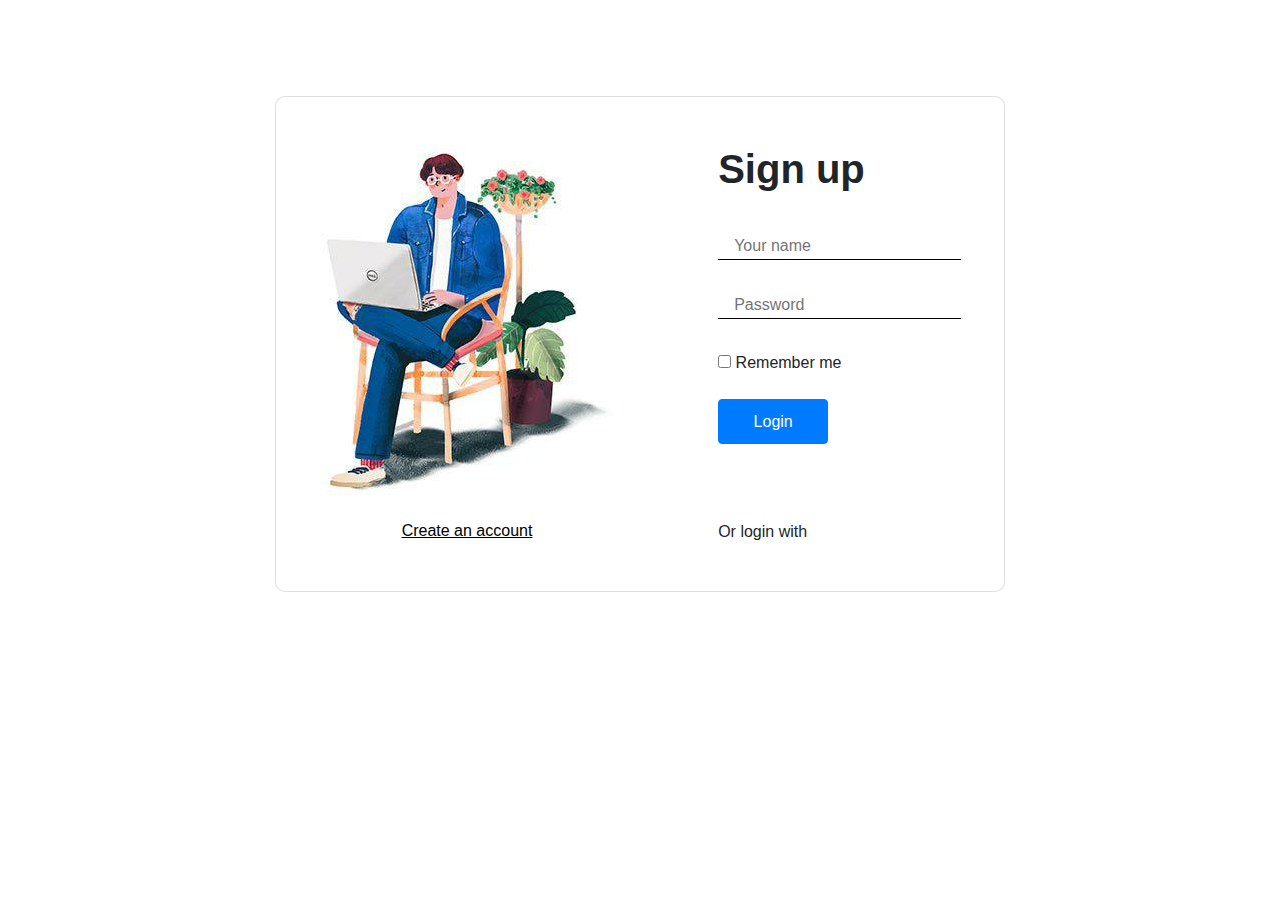
<file: index.html>
<!DOCTYPE html>
<html lang="en">
<head>
    <meta charset="UTF-8">
    <title>Title</title>
    <link rel="stylesheet" href="style/bootstrap.min.css">
    <link rel="stylesheet" href="https://use.fontawesome.com/releases/v5.6.3/css/all.css"
          integrity="sha384-UHRtZLI+pbxtHCWp1t77Bi1L4ZtiqrqD80Kn4Z8NTSRyMA2Fd33n5dQ8lWUE00s/" crossorigin="anonymous">
    <link rel="stylesheet" href="style/style.css">
</head>
<body>
<main>
    <section>
        <div class="container ">
            <div class="row mt-lg-5 mt-2">
                <div class="offset-0 col-12 offset-lg-2  col-lg-8 ">
                    <div class="card mt-lg-5 mt-2">
                        <div class="row">
                            <div class="col-6 text-center pl-5">
                                <img class="justify-content-center mt-5" src="images/sign_in.jpg" alt="sign_in">
                                <p class="mt-4 mb-5"><a href="#"><u>Create an account</u></a></p>
                            </div>
                            <div class="offset-1 col-5">
                                <h1 class="mt-5">Sign up</h1>
                                    <div class="d-flex mt-4 chiziq"><i class="fas fa-user pt-3"></i><input
                                            class="d-block mt-3 pl-3" type="text" id="username"
                                            placeholder="Your name"></div>
                                    <div class="d-flex mt-3 chiziq"><i class="fas fa-lock pt-3"></i><input
                                            class="d-block mt-3 pl-3" type="password" id="password" placeholder="Password"></div>
                                    <input class="mt-5 check mb-1" type="checkbox"> <span>Remember me</span> <br>
                                    <!--                                <input type="submit" value="Send Request">-->
                                    <button onclick="register()" class="btn btn-primary  mt-4">Login</button>
                                <div class="d-flex foot mt-5 pt-4"><span class="pt-1">Or login with</span> <i
                                        class="fab fa-facebook-square fa-2x pl-4"></i><i
                                        class="fab fa-twitter-square fa-2x pl-2"></i><i
                                        class="fab fa-google-plus-square fa-2x pl-2"></i></div>
                            </div>
                        </div>
                    </div>
                </div>
            </div>
        </div>
    </section>
</main>
</body>
<script src="js/main.js"></script>
<script src="js/jquery-3.4.1.min.js"></script>
<script src="js/popper.min.js"></script>
<script src="js/bootstrap.min.js"></script>
</html>
</file>
<file: style/style.css>
body main section .container .row .col-lg-8 .card {
  border-radius: 10px; }
  body main section .container .row .col-lg-8 .card .row .col-5 .cabin, body main section .container .row .col-lg-8 .card .row .col-6 .cabin {
    text-decoration: none;
    color: white; }
  body main section .container .row .col-lg-8 .card .row .col-5 .fa-facebook-square, body main section .container .row .col-lg-8 .card .row .col-6 .fa-facebook-square {
    color: #005cbf !important; }
  body main section .container .row .col-lg-8 .card .row .col-5 .fa-twitter-square, body main section .container .row .col-lg-8 .card .row .col-6 .fa-twitter-square {
    color: #007bff; }
  body main section .container .row .col-lg-8 .card .row .col-5 .fa-google-plus-square, body main section .container .row .col-lg-8 .card .row .col-6 .fa-google-plus-square {
    color: red; }
  body main section .container .row .col-lg-8 .card .row .col-5 .btn, body main section .container .row .col-lg-8 .card .row .col-6 .btn {
    width: 110px;
    height: 45px; }
  body main section .container .row .col-lg-8 .card .row .col-5 .check, body main section .container .row .col-lg-8 .card .row .col-6 .check {
    margin-top: 36px !important; }
  body main section .container .row .col-lg-8 .card .row .col-5 h1, body main section .container .row .col-lg-8 .card .row .col-6 h1 {
    font-family: Arial;
    font-weight: bold; }
  body main section .container .row .col-lg-8 .card .row .col-5 .chiziq, body main section .container .row .col-lg-8 .card .row .col-6 .chiziq {
    width: 85%;
    border-bottom: 1px solid black; }
    body main section .container .row .col-lg-8 .card .row .col-5 .chiziq .fas, body main section .container .row .col-lg-8 .card .row .col-6 .chiziq .fas {
      padding-top: 20px !important; }
    body main section .container .row .col-lg-8 .card .row .col-5 .chiziq input, body main section .container .row .col-lg-8 .card .row .col-6 .chiziq input {
      outline: none !important;
      border: none !important; }
  body main section .container .row .col-lg-8 .card .row .col-5 p a, body main section .container .row .col-lg-8 .card .row .col-6 p a {
    text-decoration: none !important; }
    body main section .container .row .col-lg-8 .card .row .col-5 p a u, body main section .container .row .col-lg-8 .card .row .col-6 p a u {
      color: black; }

/*# sourceMappingURL=style.css.map */
</file>
